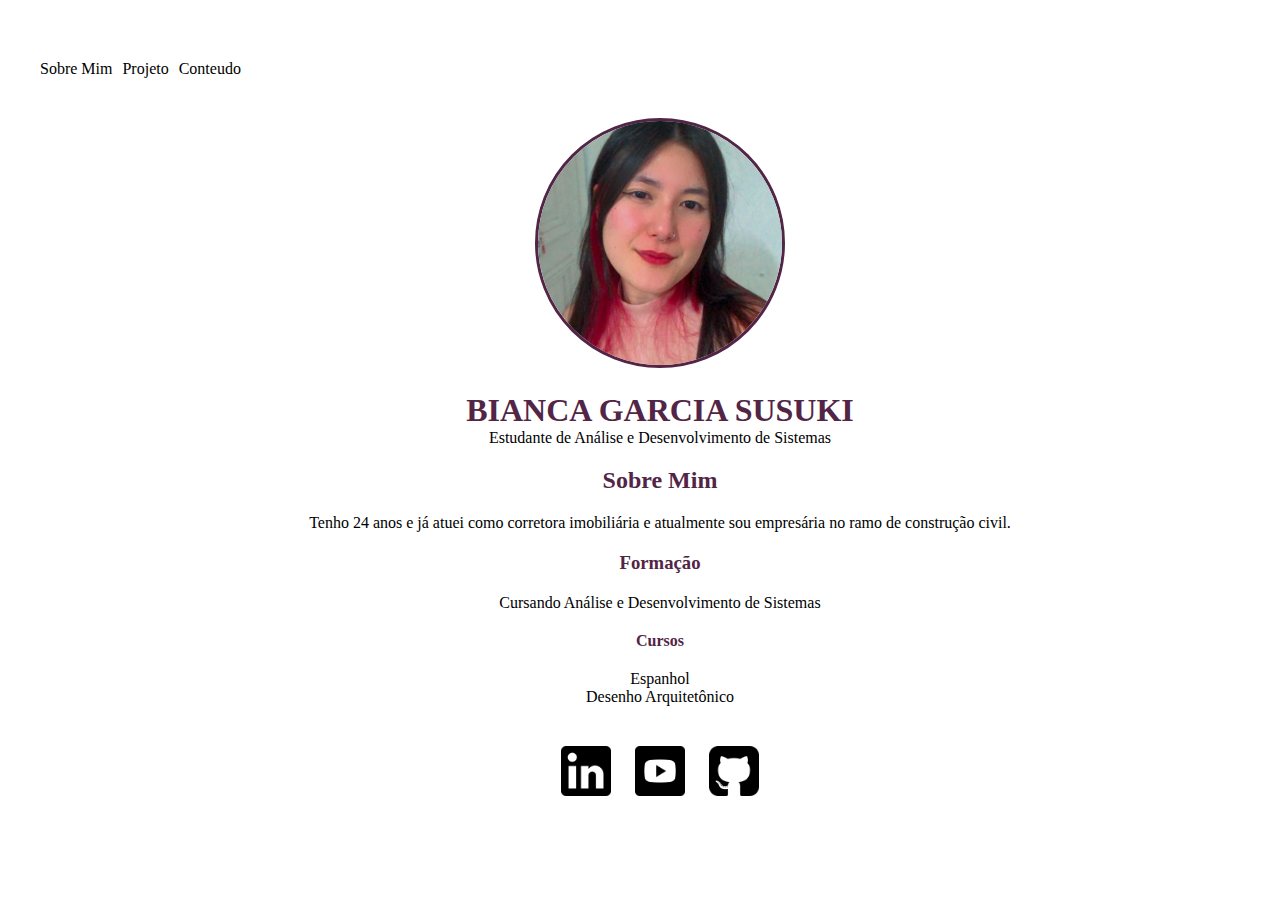
<file: INDEX.HTML>
<!DOCTYPE html>
<html lang="pt-br">
<head>
    <meta charset="UTF-8">
    <meta name="viewport" content="width=device-width, initial-scale=1.0">
    <meta http-equiv="X-UA-Compatible" content="ie=edge">
    <title>Apresentação</title>
    <link rel="stylesheet" href="style.css">
</head>
<body>
    <ul class="menu">
        <li>Sobre Mim</li>
        <li>Projeto</li>
        <li>Conteudo</li>
    </ul>
    <header>
        <img class="foto" src="img/fotominha.png" width="250px" height="250px">
        <h1> BIANCA GARCIA SUSUKI </h1>
        <span>Estudante de Análise e Desenvolvimento de Sistemas</span>
        <h2>Sobre Mim</h2>
        <p class="textosobre">
            Tenho 24 anos e já atuei como corretora imobiliária e atualmente sou empresária no ramo de construção civil.
        </p>
        <h3 class="formacao">Formação</h3>
        <p class="textoform">
            Cursando Análise e Desenvolvimento de Sistemas
        </p>
        <h4 class="cursos"> Cursos</h4>
        <p class="textocursos">
            Espanhol<br>
            Desenho Arquitetônico
        </p>
        <ul class="links">
            <li class="link1"><img src="img/logotipo-do-linkedin.png" width="50px" height="50px" ><a></a></li>
            <li class="link2"><img src="img/youtube.png" width="50px" height="50px"><a ></a></li>
            <li class="link3"><img src="img/placa-do-github.png" width="50px" height="50px"><a href="https://github.com/biancasusuki"></a></li>
        </ul>
    </header>
</body>
</html>
</file>
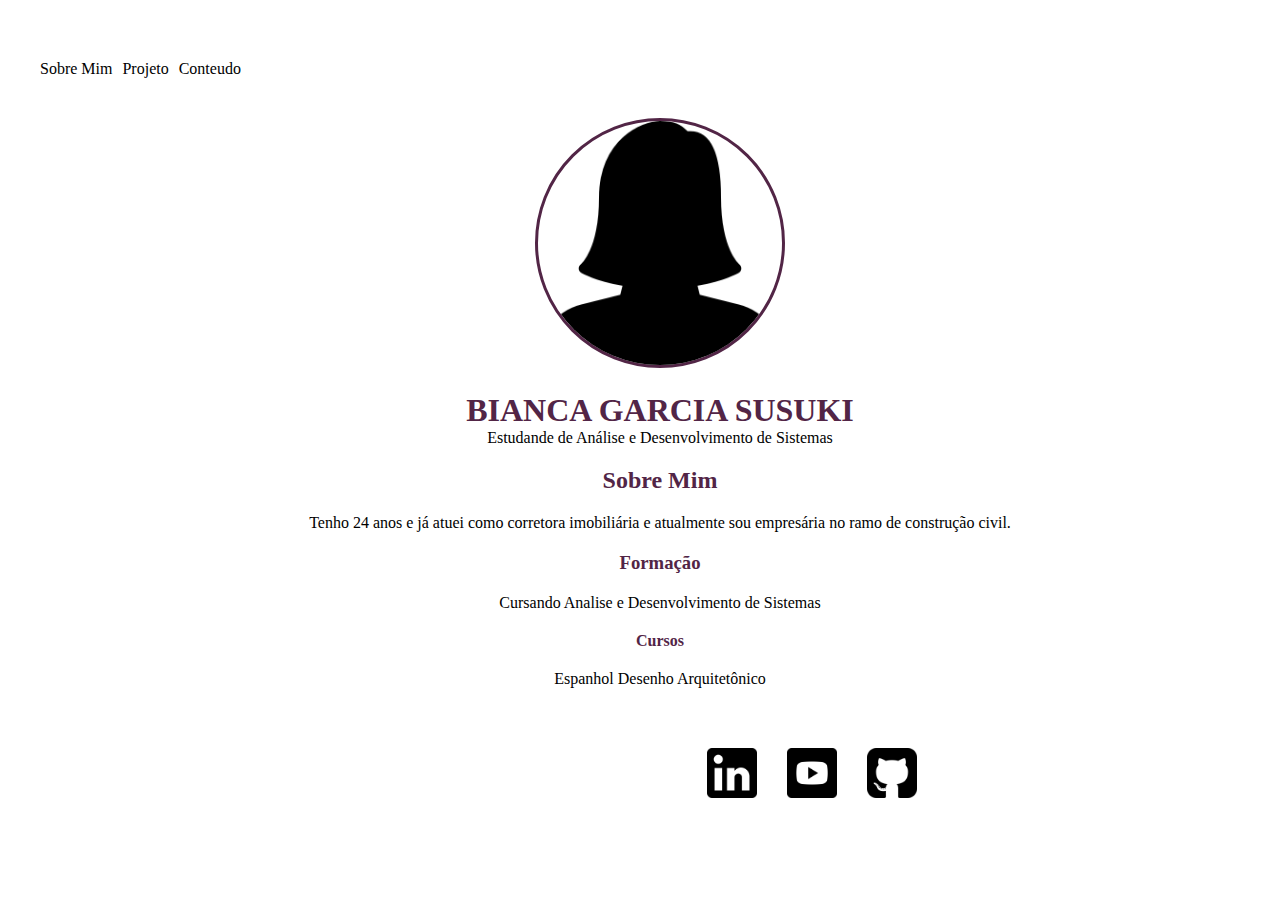
<file: MINI BLOG/INDEX.HTML>
<!DOCTYPE html>
<html lang="pt-br">
<head>
    <meta charset="UTF-8">
    <meta name="viewport" content="width=device-width, initial-scale=1.0">
    <meta http-equiv="X-UA-Compatible" content="ie=edge">
    <title>Apresentação</title>
    <link rel="stylesheet" href="style.css">
</head>
<body>
    <ul class="menu">
        <li>Sobre Mim</li>
        <li>Projeto</li>
        <li>Conteudo</li>
    </ul>
    <header>
        <img class="foto" src="img/mulher.png" width="250px" height="250px">
        <h1> BIANCA GARCIA SUSUKI </h1>
        <span>Estudande de Análise e Desenvolvimento de Sistemas</span>
        <h2>Sobre Mim</h2>
        <p class="textosobre">
            Tenho 24 anos e já atuei como corretora imobiliária e atualmente sou empresária no ramo de construção civil.
        </p>
        <h3 class="formacao">Formação</h3>
        <p class="textoform">
            Cursando Analise e Desenvolvimento de Sistemas
        </p>
        <h4 class="cursos"> Cursos</h4>
        <p class="textocursos">
            Espanhol
            Desenho Arquitetônico
        </p>
        <ul class="links">
            <li class="link1"><img src="img/logotipo-do-linkedin.png" width="50px" height="50px" ><a></a></li>
            <li class="link2"><img src="img/youtube.png" width="50px" height="50px"><a ></a></li>
            <li class="link3"><img src="img/placa-do-github.png" width="50px" height="50px"><a href="https://github.com/biancasusuki"></a></li>
        </ul>
    </header>
</body>
</html>
</file>
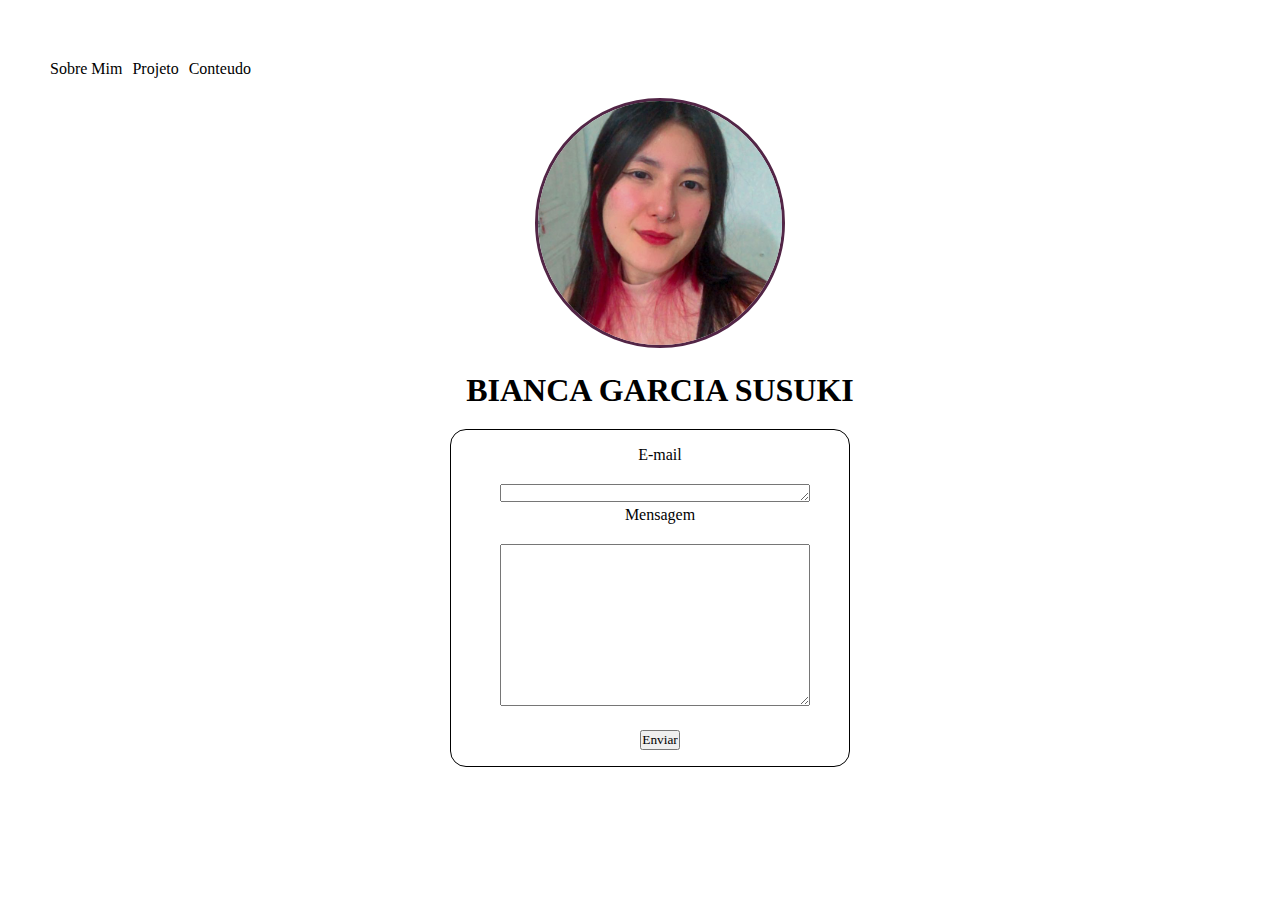
<file: contato.html>
<!DOCTYPE html>
<html lang="pt-br">
<head>
    <meta charset="UTF-8">
    <meta name="viewport" content="width=device-width, initial-scale=1.0">
    <meta http-equiv="X-UA-Compatible" content="ie=edge">
    <title>Contato</title>
    <link rel="stylesheet" href="style3.css">
</head>
<body>
    <header>
    <ul class="menu">
        <li>Sobre Mim</li>
        <li>Projeto</li>
        <li>Conteudo</li>
    </ul>
    <img class="foto" src="img/fotominha.png" width="250px" height="250px">
    <h1> BIANCA GARCIA SUSUKI </h1>
    </header>
    <form class="form" action="" method="post">
        <div id="div">
        <label for="field1">
            <span>E-mail</span><textarea rows="1" cols="40" maxlength="500"></textarea>
        </label><br>
        <label for="field2">
            <span>Mensagem </span><textarea rows="10" cols="40" maxlength="500"></textarea>
        </label><br>
        </div>
            <span> </span><input type="submit" value="Enviar" />
        </label>
    </form>
</body>
</html>
</file>
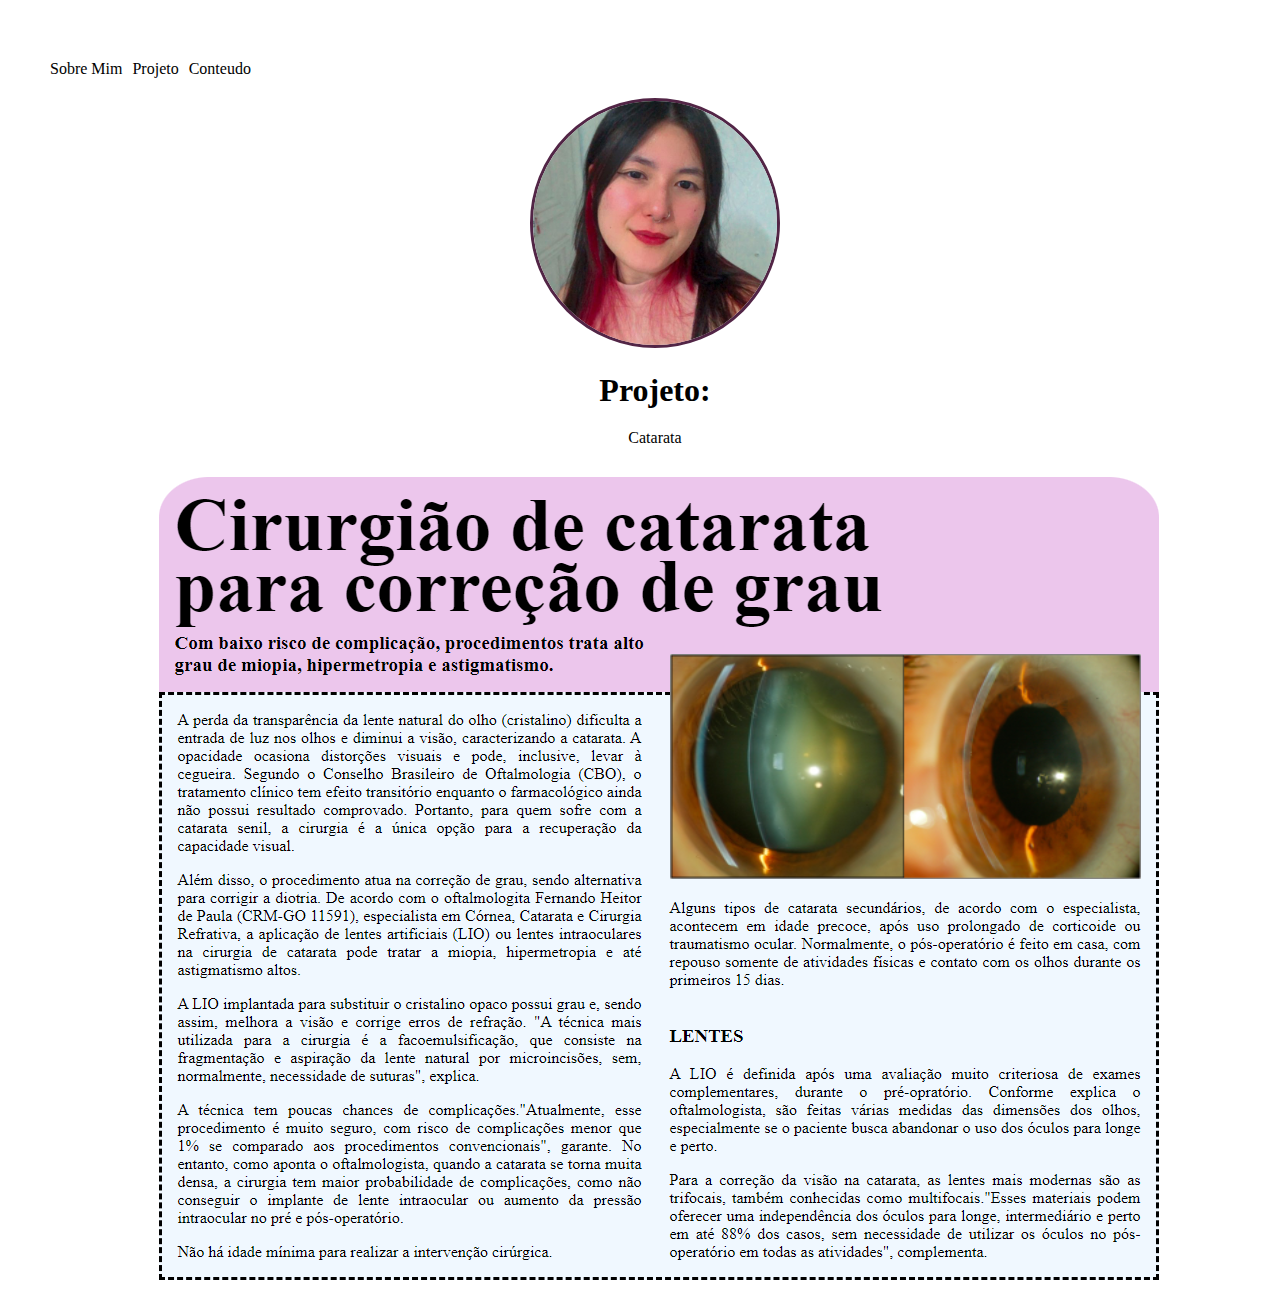
<file: projeto.html>
<!DOCTYPE html>
<html lang="pt-br">
<head>
    <meta charset="UTF-8">
    <meta name="viewport" content="width=device-width, initial-scale=1.0">
    <meta http-equiv="X-UA-Compatible" content="ie=edge">
    <title>Projetos</title>
    <link rel="stylesheet" href="style2.css">
</head>
<body>
    <header>
    <ul class="menu">
        <li>Sobre Mim</li>
        <li>Projeto</li>
        <li>Conteudo</li>
    </ul>
    </header>
    <img class="foto" src="img/fotominha.png" width="250px" height="250px">
    <h1>Projeto:</h1>
    <p class="projcat">Catarata</p>
    <img src="img/catarata-html-css-A2.png">
</body>
</html>
</file>
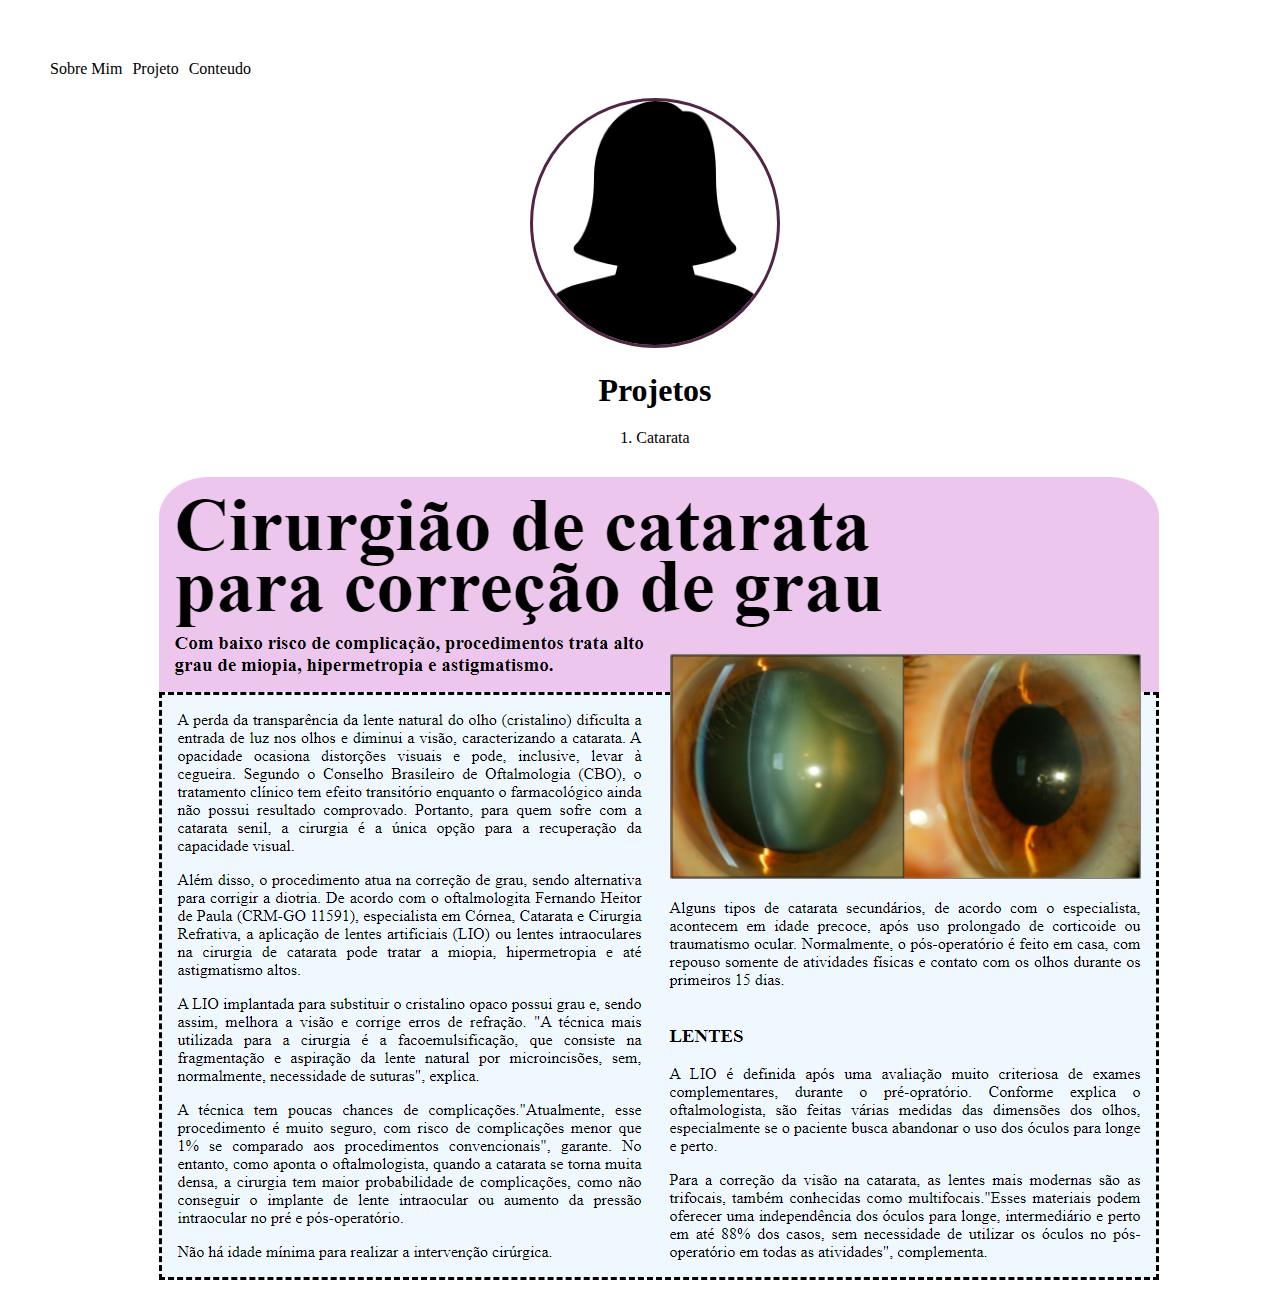
<file: MINI BLOG/projeto.html>
<!DOCTYPE html>
<html lang="pt-br">
<head>
    <meta charset="UTF-8">
    <meta name="viewport" content="width=device-width, initial-scale=1.0">
    <meta http-equiv="X-UA-Compatible" content="ie=edge">
    <title>Projetos</title>
    <link rel="stylesheet" href="style2.css">
</head>
<body>
    <header>
    <ul class="menu">
        <li>Sobre Mim</li>
        <li>Projeto</li>
        <li>Conteudo</li>
    </ul>
    </header>
    <img class="foto" src="img/mulher.png" width="250px" height="250px">
    <h1>Projetos</h1>
    <p class="projcat">1. Catarata</p>
    <img src="img/catarata-html-css-A2.png">
</body>
</html>
</file>
<file: style.css>
*{
    margin: 0;
    padding: 0;
    box-sizing: border-box;
    font-family: 'Times New Roman', Times, serif;
    list-style: none;
    color: black;
    margin-top: 20px;
    margin-left: 10px;
}

body{
    background-color: white;
    text-align: center;
}

.foto{
    border-radius: 50%;
    border-style: solid;
    border-color: rgb(82, 37, 70);
}

h1{
    color:  rgb(82, 37, 70);
}

h2{
    color:  rgb(82, 37, 70);
}

h3{
    color:  rgb(82, 37, 70);
}

h4{
    color:  rgb(82, 37, 70);
}
.menu{
    display: flex;
}

.links{
    text-align: center;
}
.link1, .link2, .link3{
    display: contents;
    margin-left: auto;
    margin-right: auto;
}
</file>
<file: MINI BLOG/style.css>
*{
    margin: 0;
    padding: 0;
    box-sizing: border-box;
    font-family: 'Times New Roman', Times, serif;
    list-style: none;
    color: black;
    margin-top: 20px;
    margin-left: 10px;
}

body{
    background-color: white;
    text-align: center;
}

.foto{
    border-radius: 50%;
    border-style: solid;
    border-color: rgb(82, 37, 70);
}

h1{
    color:  rgb(82, 37, 70);
}

h2{
    color:  rgb(82, 37, 70);
}

h3{
    color:  rgb(82, 37, 70);
}

h4{
    color:  rgb(82, 37, 70);
}
.menu{
    display: flex;
}

.links{
    display: flex;
    margin-left: 657px;
    text-align: center;
}
</file>
<file: style3.css>
*{
    margin: 0;
    padding: 0;
    box-sizing: border-box;
    font-family: 'Times New Roman', Times, serif;
    list-style: none;
    color: black;
    margin-top: 20px;
    margin-left: 10px;
}

body{
    background-color: white;
    text-align: center;
}

.foto{
    border-radius: 50%;
    border-style: solid;
    border-color: rgb(82, 37, 70);
}
.menu{
    display: flex;
}
form{
    margin: 0 auto;
    width: 400px;
    padding: 1em;
    border: 1px solid;
    border-radius: 1em;
}
.field2{
    width: 100%;
    margin: 15px 0;
}
h1{
    margin-bottom: 20px;
}
#div{
    display: contents;
}
</file>
<file: style2.css>
*{
    margin: 0;
    padding: 0;
    box-sizing: border-box;
    font-family: 'Times New Roman', Times, serif;
    list-style: none;
    color: black;
    margin-top: 20px;
    margin-left: 10px;
}

body{
    background-color: white;
    text-align: center;
}

.foto{
    border-radius: 50%;
    border-style: solid;
    border-color: rgb(82, 37, 70);
}
.menu{
    display: flex;
}
</file>
<file: MINI BLOG/style2.css>
*{
    margin: 0;
    padding: 0;
    box-sizing: border-box;
    font-family: 'Times New Roman', Times, serif;
    list-style: none;
    color: black;
    margin-top: 20px;
    margin-left: 10px;
}

body{
    background-color: white;
    text-align: center;
}

.foto{
    border-radius: 50%;
    border-style: solid;
    border-color: rgb(82, 37, 70);
}
.menu{
    display: flex;
}
</file>
